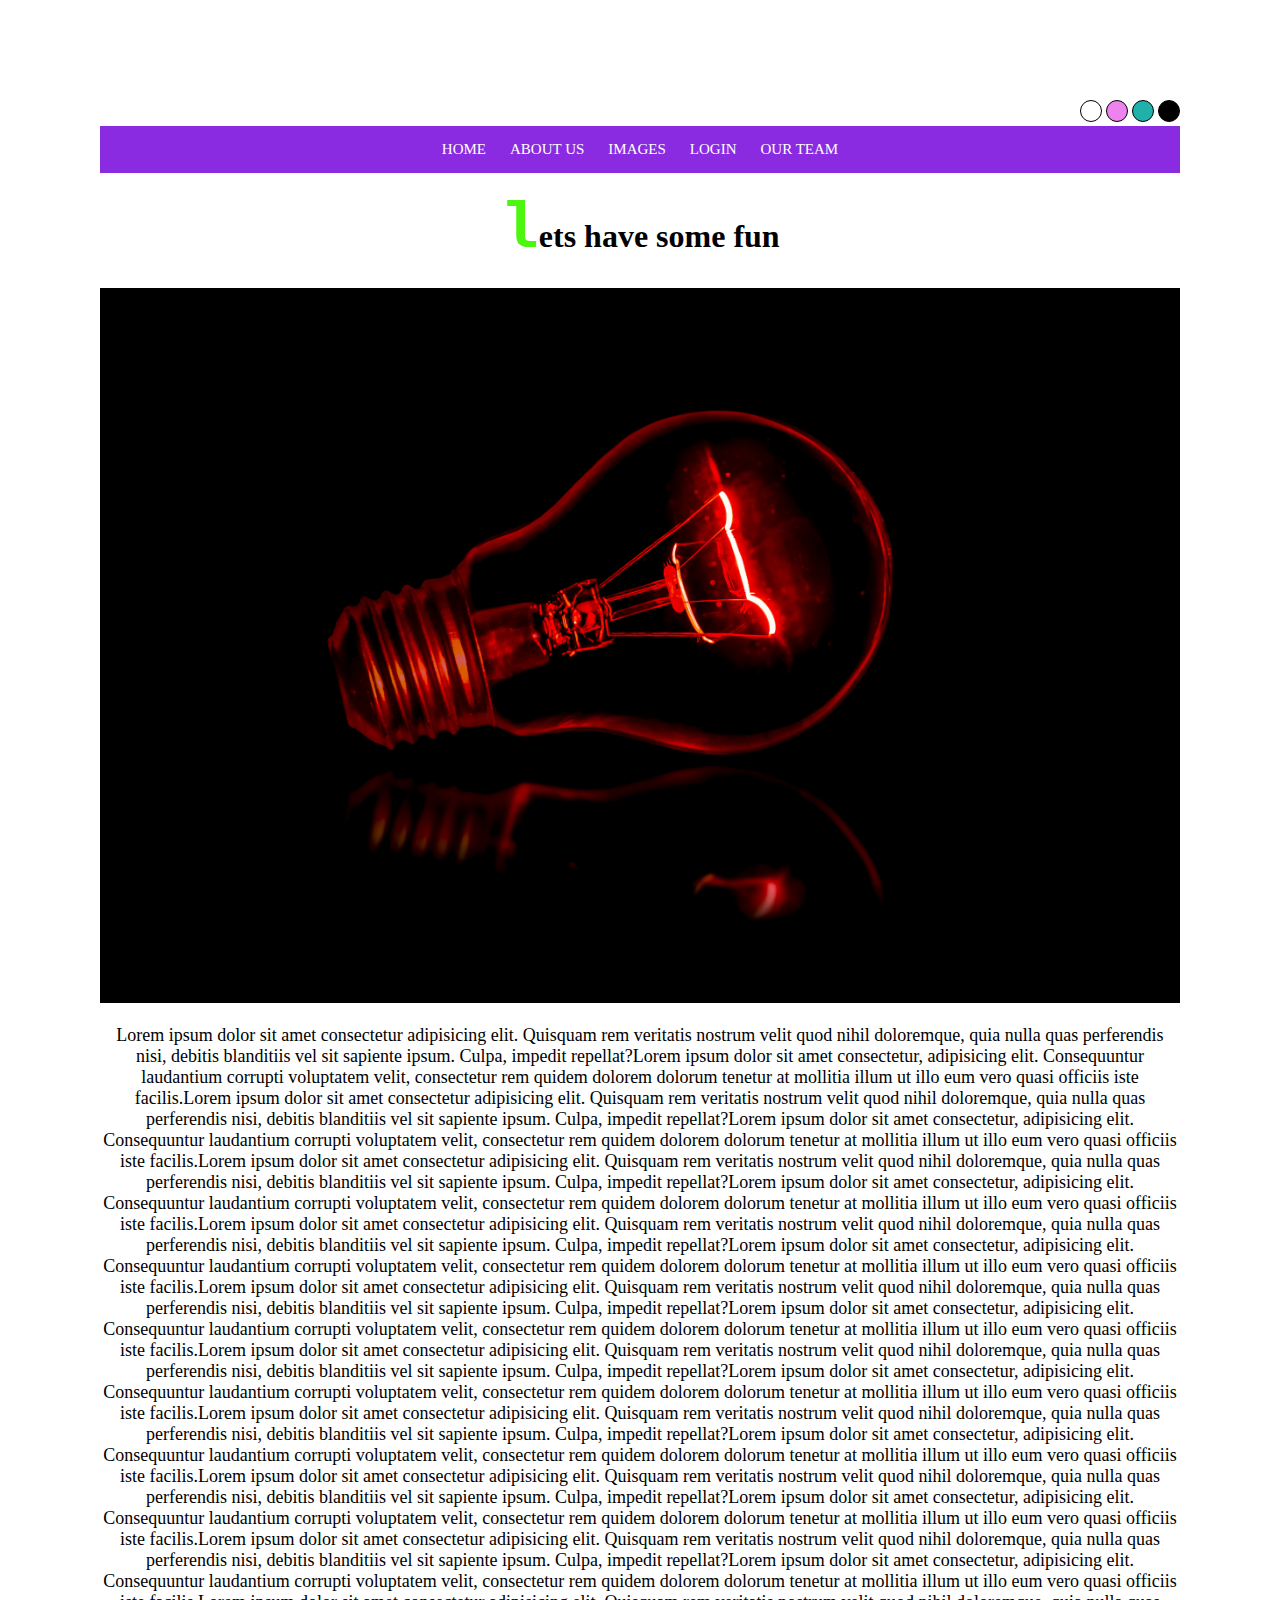
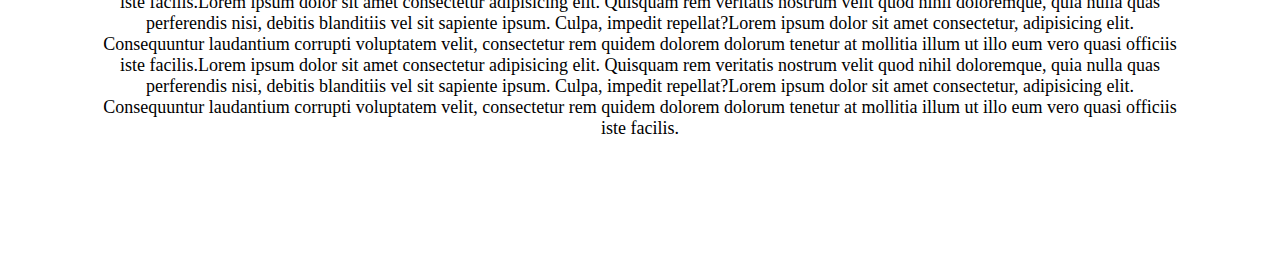
<file: backgroundChange/index.html>
<!DOCTYPE html>
<html lang="en">

<head>
    <meta charset="UTF-8">
    <meta http-equiv="X-UA-Compatible" content="IE=edge">
    <meta name="viewport" content="width=device-width, initial-scale=1.0">
    <title>BACKGROUND CHANGE</title>
    
    <link href="style.css" rel="stylesheet">
</head>

<body>
    <div class="colors">
        <span class="btn" id="white" onclick="change('white')"></span>
        <span class="btn" id="violet" onclick="change('violet')"></span>
        <span class="btn" id="lightseagreen" onclick="change('lightseagreen')"></span>
        <span class="btn" id="black" onclick="change('black')"></span>
    </div>

    <nav id="menu">
        <li>home</li>
        <li onclick="about()">about us</li>
        <li>images</li>
        <li>login</li>
        <li>our team</li>
    </nav>
    <div class="text">
        <h1 id="fun" class="txt">lets have some fun</h1>
        <img src="terry-vlisidis-WsEbnsnKbUE-unsplash.jpg" alt="spidy">
        <p id="text" class="txt">
            Lorem ipsum dolor sit amet consectetur adipisicing elit. Quisquam rem veritatis nostrum velit quod nihil
            doloremque,
            quia nulla quas perferendis nisi, debitis blanditiis vel sit sapiente ipsum. Culpa, impedit repellat?Lorem
            ipsum
            dolor sit amet consectetur, adipisicing elit. Consequuntur laudantium corrupti voluptatem velit,
            consectetur rem quidem dolorem dolorum tenetur at mollitia illum ut illo eum vero quasi officiis iste
            facilis.Lorem ipsum dolor sit amet consectetur adipisicing elit. Quisquam rem veritatis nostrum velit quod
            nihil
            doloremque,
            quia nulla quas perferendis nisi, debitis blanditiis vel sit sapiente ipsum. Culpa, impedit repellat?Lorem
            ipsum
            dolor sit amet consectetur, adipisicing elit. Consequuntur laudantium corrupti voluptatem velit,
            consectetur rem quidem dolorem dolorum tenetur at mollitia illum ut illo eum vero quasi officiis iste
            facilis.Lorem ipsum dolor sit amet consectetur adipisicing elit. Quisquam rem veritatis nostrum velit quod
            nihil
            doloremque,
            quia nulla quas perferendis nisi, debitis blanditiis vel sit sapiente ipsum. Culpa, impedit repellat?Lorem
            ipsum
            dolor sit amet consectetur, adipisicing elit. Consequuntur laudantium corrupti voluptatem velit,
            consectetur rem quidem dolorem dolorum tenetur at mollitia illum ut illo eum vero quasi officiis iste
            facilis.Lorem ipsum dolor sit amet consectetur adipisicing elit. Quisquam rem veritatis nostrum velit quod
            nihil
            doloremque,
            quia nulla quas perferendis nisi, debitis blanditiis vel sit sapiente ipsum. Culpa, impedit repellat?Lorem
            ipsum
            dolor sit amet consectetur, adipisicing elit. Consequuntur laudantium corrupti voluptatem velit,
            consectetur rem quidem dolorem dolorum tenetur at mollitia illum ut illo eum vero quasi officiis iste
            facilis.Lorem ipsum dolor sit amet consectetur adipisicing elit. Quisquam rem veritatis nostrum velit quod
            nihil
            doloremque,
            quia nulla quas perferendis nisi, debitis blanditiis vel sit sapiente ipsum. Culpa, impedit repellat?Lorem
            ipsum
            dolor sit amet consectetur, adipisicing elit. Consequuntur laudantium corrupti voluptatem velit,
            consectetur rem quidem dolorem dolorum tenetur at mollitia illum ut illo eum vero quasi officiis iste
            facilis.Lorem ipsum dolor sit amet consectetur adipisicing elit. Quisquam rem veritatis nostrum velit quod
            nihil
            doloremque,
            quia nulla quas perferendis nisi, debitis blanditiis vel sit sapiente ipsum. Culpa, impedit repellat?Lorem
            ipsum
            dolor sit amet consectetur, adipisicing elit. Consequuntur laudantium corrupti voluptatem velit,
            consectetur rem quidem dolorem dolorum tenetur at mollitia illum ut illo eum vero quasi officiis iste
            facilis.Lorem ipsum dolor sit amet consectetur adipisicing elit. Quisquam rem veritatis nostrum velit quod
            nihil
            doloremque,
            quia nulla quas perferendis nisi, debitis blanditiis vel sit sapiente ipsum. Culpa, impedit repellat?Lorem
            ipsum
            dolor sit amet consectetur, adipisicing elit. Consequuntur laudantium corrupti voluptatem velit,
            consectetur rem quidem dolorem dolorum tenetur at mollitia illum ut illo eum vero quasi officiis iste
            facilis.Lorem ipsum dolor sit amet consectetur adipisicing elit. Quisquam rem veritatis nostrum velit quod
            nihil
            doloremque,
            quia nulla quas perferendis nisi, debitis blanditiis vel sit sapiente ipsum. Culpa, impedit repellat?Lorem
            ipsum
            dolor sit amet consectetur, adipisicing elit. Consequuntur laudantium corrupti voluptatem velit,
            consectetur rem quidem dolorem dolorum tenetur at mollitia illum ut illo eum vero quasi officiis iste
            facilis.Lorem ipsum dolor sit amet consectetur adipisicing elit. Quisquam rem veritatis nostrum velit quod
            nihil
            doloremque,
            quia nulla quas perferendis nisi, debitis blanditiis vel sit sapiente ipsum. Culpa, impedit repellat?Lorem
            ipsum
            dolor sit amet consectetur, adipisicing elit. Consequuntur laudantium corrupti voluptatem velit,
            consectetur rem quidem dolorem dolorum tenetur at mollitia illum ut illo eum vero quasi officiis iste
            facilis.Lorem ipsum dolor sit amet consectetur adipisicing elit. Quisquam rem veritatis nostrum velit quod
            nihil
            doloremque,
            quia nulla quas perferendis nisi, debitis blanditiis vel sit sapiente ipsum. Culpa, impedit repellat?Lorem
            ipsum
            dolor sit amet consectetur, adipisicing elit. Consequuntur laudantium corrupti voluptatem velit,
            consectetur rem quidem dolorem dolorum tenetur at mollitia illum ut illo eum vero quasi officiis iste
            facilis.Lorem ipsum dolor sit amet consectetur adipisicing elit. Quisquam rem veritatis nostrum velit quod
            nihil
            doloremque,
            quia nulla quas perferendis nisi, debitis blanditiis vel sit sapiente ipsum. Culpa, impedit repellat?Lorem
            ipsum
            dolor sit amet consectetur, adipisicing elit. Consequuntur laudantium corrupti voluptatem velit,
            consectetur rem quidem dolorem dolorum tenetur at mollitia illum ut illo eum vero quasi officiis iste
            facilis.
        </p>

    </div>
    <div class="moveup" onclick="move()">
        <span>^</span>
    </div>

    <script src="script.js"></script>


</body>

</html>
</file>
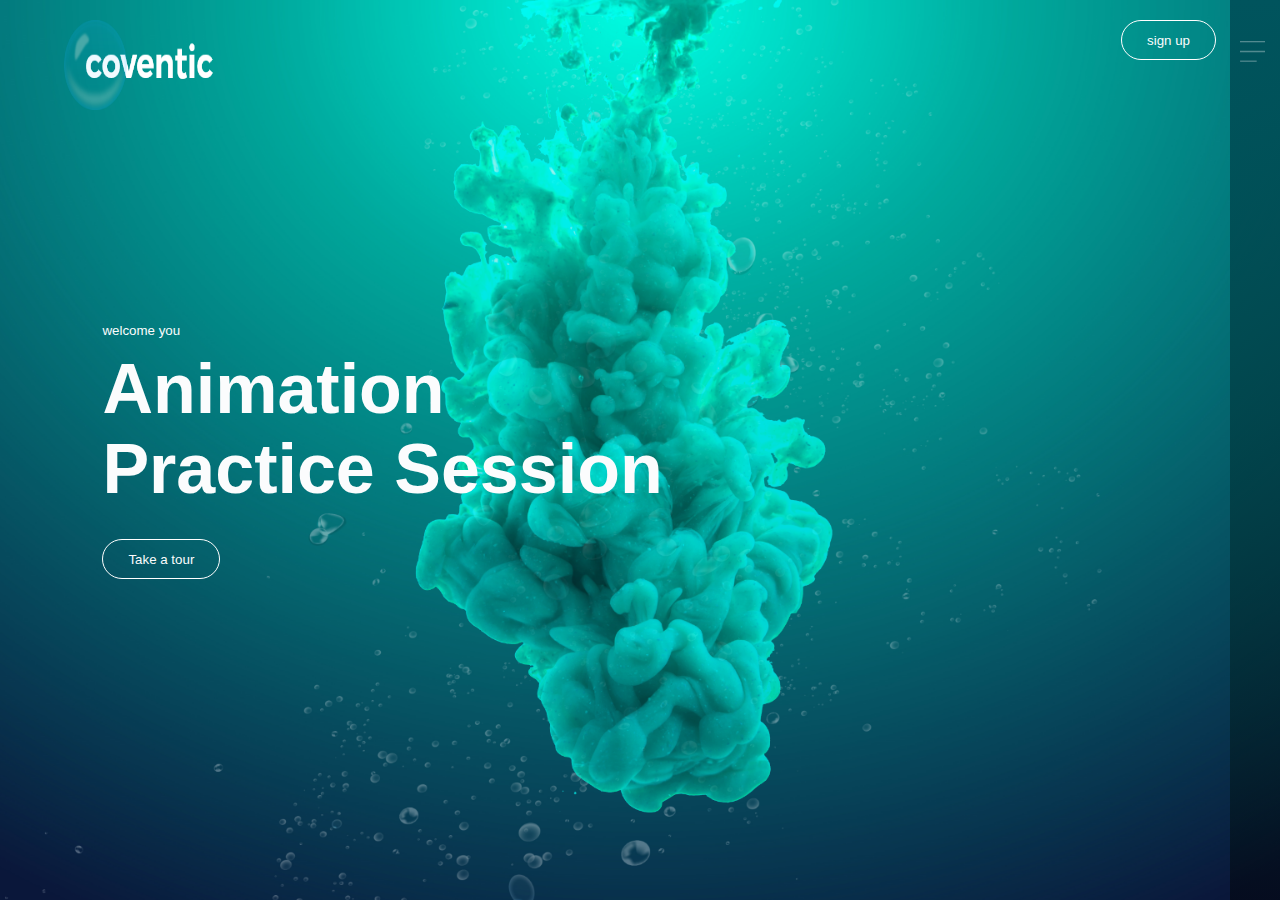
<file: BubbleAnimation/index.html>
<!DOCTYPE html>
<html lang="en">

<head>
    <meta charset="UTF-8">
    <meta name="viewport" content="width=device-width, initial-scale=1.0">
    <title>Animation</title>
    <link rel="stylesheet" href="index.css">
</head>

<body>
    <div class="main">
        <div class="navbar">

            <img src="images/logo.png " alt="logo" id="logo">
            <button class="button">sign up</button>

        </div>
        <div class="content">
            <small>welcome you</small>
            <h1>Animation <br>Practice Session</h1>
            <button type="button" class="button">Take a tour</button>
        </div>
        <div class="sidebar">
            <div class="menudiv">
                <img src="images/menu.png" onclick="clickMenu()" class="menu" id="menubutton">
                <img src="images/pngtree-vector-cross-icon-png-image_1020156-removebg-preview.png" onclick="closeMenu()" class="menu" id="closemenu">
            </div>
            <div id="link" class="links">
                <img src="images/fb.png">
                <img src="images/ig.png">
                <img src="images/tw.png">
                <img src="images/share.png">
                <img src="images/info.png">
            </div>


        </div>
        <div class="bubbles">
            <img src="images/bubble.png">
            <img src="images/bubble.png">
            <img src="images/bubble.png">
            <img src="images/bubble.png">
            <img src="images/bubble.png">
            <img src="images/bubble.png">
            <img src="images/bubble.png">
        </div>
    </div>
    <script src="functionality.js"></script>

</body>

</html>
</file>
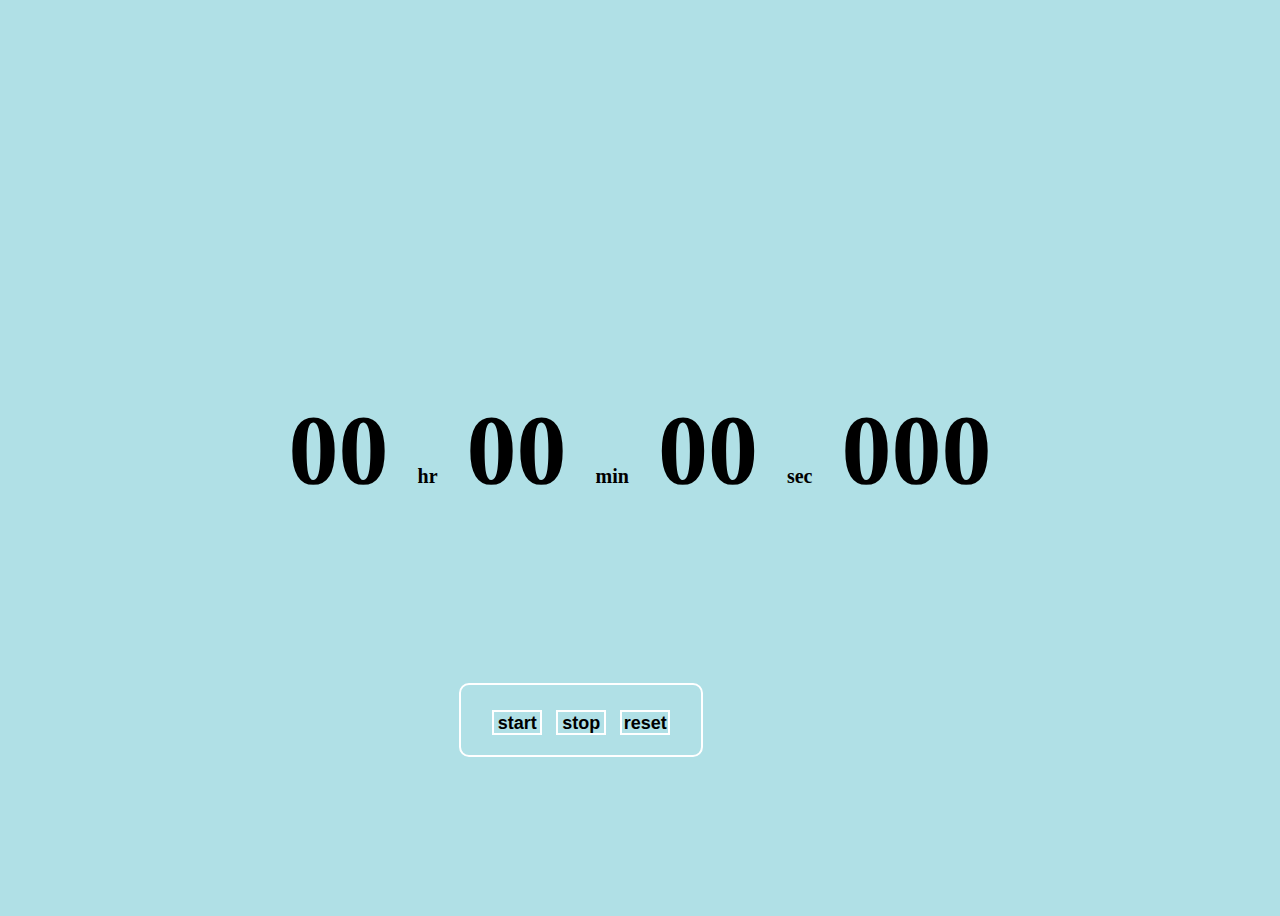
<file: stopWatch/index.html>
<!DOCTYPE html>
<html lang="en">

<head>
    <meta charset="UTF-8">
    <meta http-equiv="X-UA-Compatible" content="IE=edge">
    <meta name="viewport" content="width=device-width, initial-scale=1.0">
    <title>stopwatch</title>
    <link href="style.css" rel="stylesheet">


<body>
    <div>
        <div id="container">
            <span class="digits" id="hour">00</span>
            <span class="time">hr</span>
            <span class="digits" id="min">00</span>
            <span class="time">min</span>
            <span class="digits" id="sec">00</span>
            <span class="time">sec</span>
            <span class="digits" id="msec">000</span>
        </div>
        <br>
        <div>
            <div class="button">
                <button  id="start" onclick="start()">start</button>
                <button  id="stop" onclick="stop()">stop</button>
                <button  id="reset" onclick="reset()">reset</button>
            </div>
        </div>
    </div>
    <script src="script.js"></script>


</body>

</html>
</file>
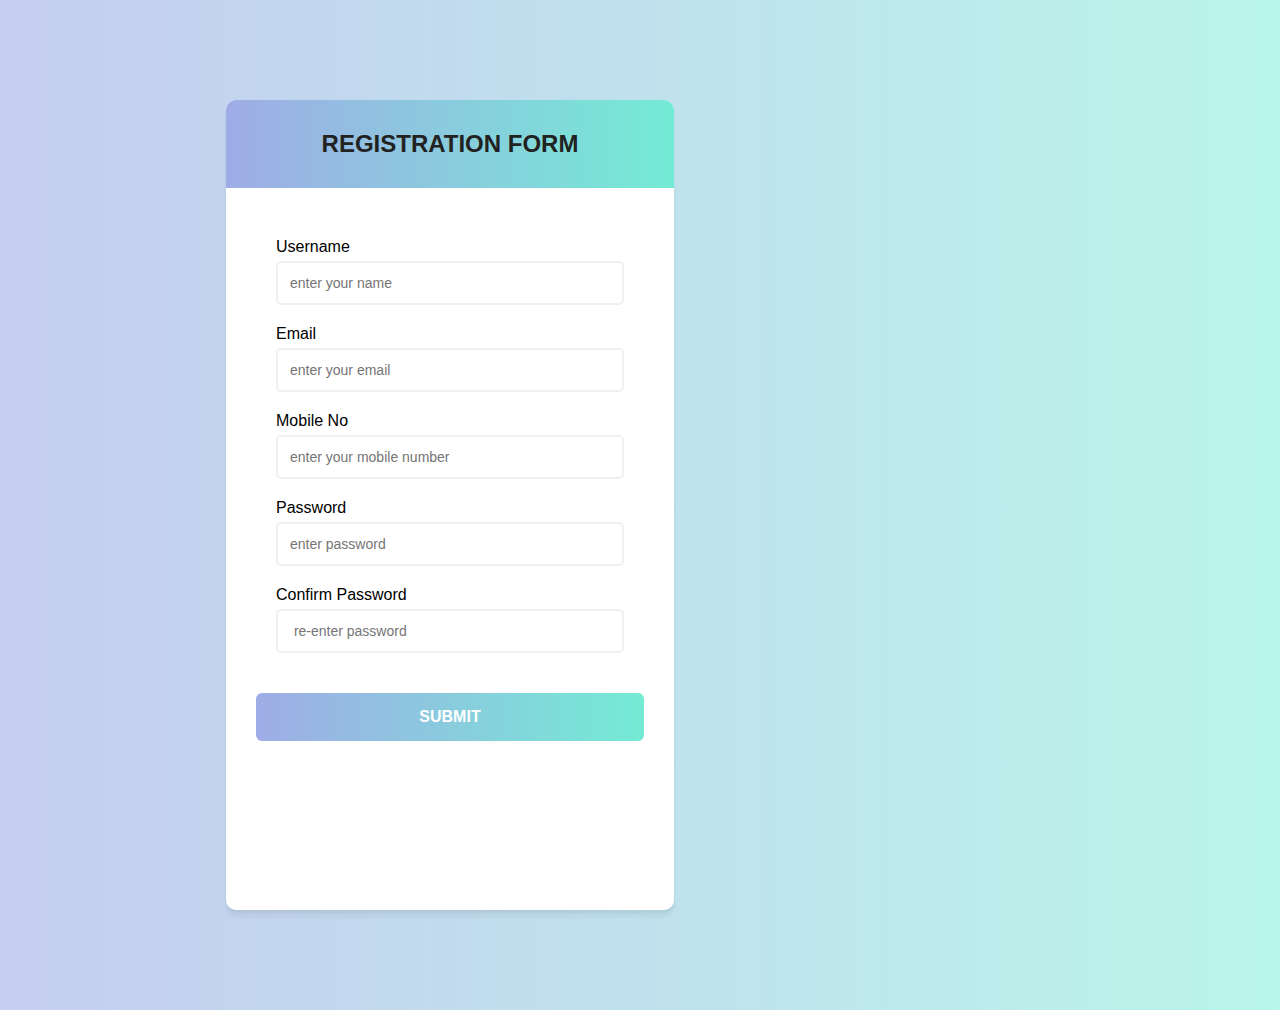
<file: formValidation/test.html>
<!DOCTYPE html>
<html lang="en">
<head>
    <meta charset="UTF-8">
    <meta name="viewport" content="width=device-width, initial-scale=1.0">
    <title>Registration Form</title>
    <link rel="stylesheet" href="https://cdnjs.cloudflare.com/ajax/libs/font-awesome/6.4.2/css/all.min.css" 
    integrity="sha512-z3gLpd7yknf1YoNbCzqRKc4qyor8gaKU1qmn+CShxbuBusANI9QpRohGBreCFkKxLhei6S9CQXFEbbKuqLg0DA=="
    crossorigin="anonymous" referrerpolicy="no-referrer" />
    <link rel="stylesheet" href="style.css">
    
</head>
<body>
    <div class="container">
        <div class="header"><h2>Registration Form</h2></div>
        <form class="form " id="form">
            <div class="form-control">
                <label>Username</label>
                <input type="text" name="" id="username" placeholder="enter your name" autocomplete="off">
                <i class="fa-solid fa-circle-check"></i>
                <i class="fa-solid fa-circle-exclamation"></i>
                <small>ERROR MSG</small>
            </div>
            <div class="form-control">
                <label>Email</label>
                <input type="text" name="" id="email" placeholder="enter your email"autocomplete="off">
                <i class="fa-solid fa-circle-check"></i>
                <i class="fa-solid fa-circle-exclamation"></i>
                <small>ERROR MSG</small>
            </div>
            
            <div class="form-control">
                <label>Mobile No</label>
                <input type="text" name="" id="mobile" placeholder="enter your mobile number"autocomplete="off">
                <i class="fa-solid fa-circle-check"></i>
                <i class="fa-solid fa-circle-exclamation"></i>
                <small>ERROR MSG</small>
            </div>
            
            <div class="form-control">
                <label>Password</label>
                <input type="text" name="" id="password" placeholder="enter password"autocomplete="off">
                <i class="fa-solid fa-circle-check"></i>
                <i class="fa-solid fa-circle-exclamation"></i>
                <small>ERROR MSG</small>
            </div>
            
            <div class="form-control">
                <label>Confirm Password</label>
                <input type="text" name="" id="cpassword" placeholder=" re-enter password"autocomplete="off">
                <i class="fa-solid fa-circle-check"></i>
                <i class="fa-solid fa-circle-exclamation"></i>
                <small>ERROR MSG</small>
            </div>
            <input type="submit"  value="submit" class="btn" name="">
            
            
        </form>
        <div class="welcome">
             <h1 id="msg"></h1>
        </div>

    </div>
    
    <script src="script.js"></script>
    

    
</body>
</html>
</file>
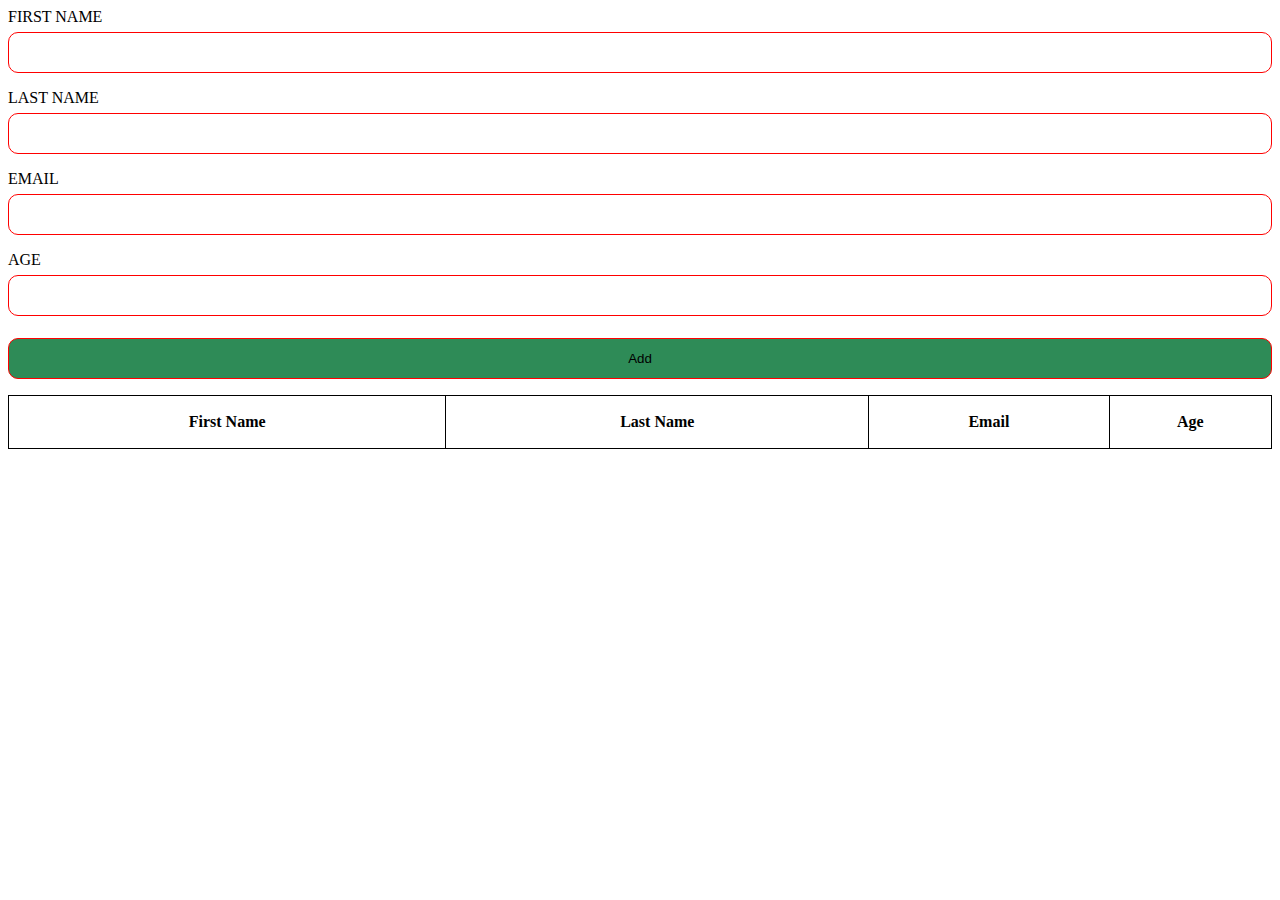
<file: TableForm/tableform.html>
<!DOCTYPE html>
<html>

<head>
	<title>DATA</title>
	<link rel="stylesheet" href="main.css">
</head>

<body>

	<div class="container'23">
		<label for="fname">FIRST NAME</label>
		<input type="text" name="fname" id="fname">
		<label for="lname">LAST NAME</label>
		<input type="text" name="lname" id="lname">
		<label for="email">EMAIL</label>
		<input type="text" name="email" id="email">
		<label for="age">AGE</label>
		<input type="text" name="age" id="age">
		<input type="button" name="button" id="btn" value="Add" onclick="AddRow()">


	</div>

	<table id="show">
		
		<tr>
			<th>First Name</th>
			<th>Last Name</th>
			<th>Email</th>
			<th>Age</th>
		</tr>

	</table>


	<script src="script.js">

	

	</script>
</body>

</html>
</file>
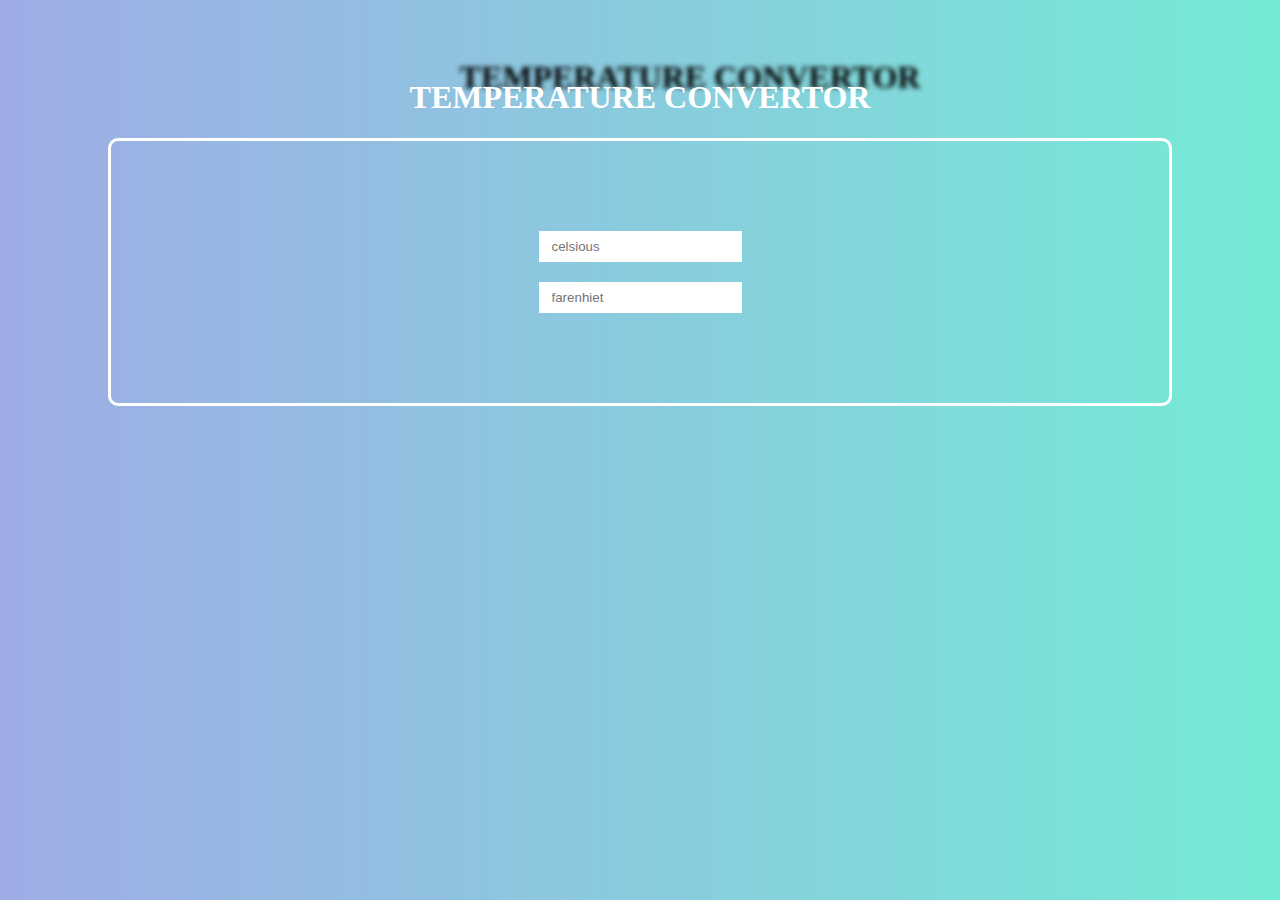
<file: temperaturConverter/temperatureconvertor.html>
<!DOCTYPE html>
<html lang="en">

<head>
    <meta charset="UTF-8">
    <meta http-equiv="X-UA-Compatible" content="IE=edge">
    <meta name="viewport" content="width=device-width, initial-scale=1.0">
    <title>TEMPERATURE CONVERTOR</title>
    <link href="style.css " rel="stylesheet">
</head>

<body>
    <div class="title">
        <h1>TEMPERATURE CONVERTOR</h1>
    </div>
    <div class="container">
        <div class="temp">
            <input id="cel" type="number" placeholder="celsious" value="" class="inp" >
        </div>
        <div class="temp">
            <input id="faren" type="number" placeholder="farenhiet" value=" " class="inp" >
        </div>

    </div>
    <script src="script.js">
        
    </script>
</body>

</html>
</file>
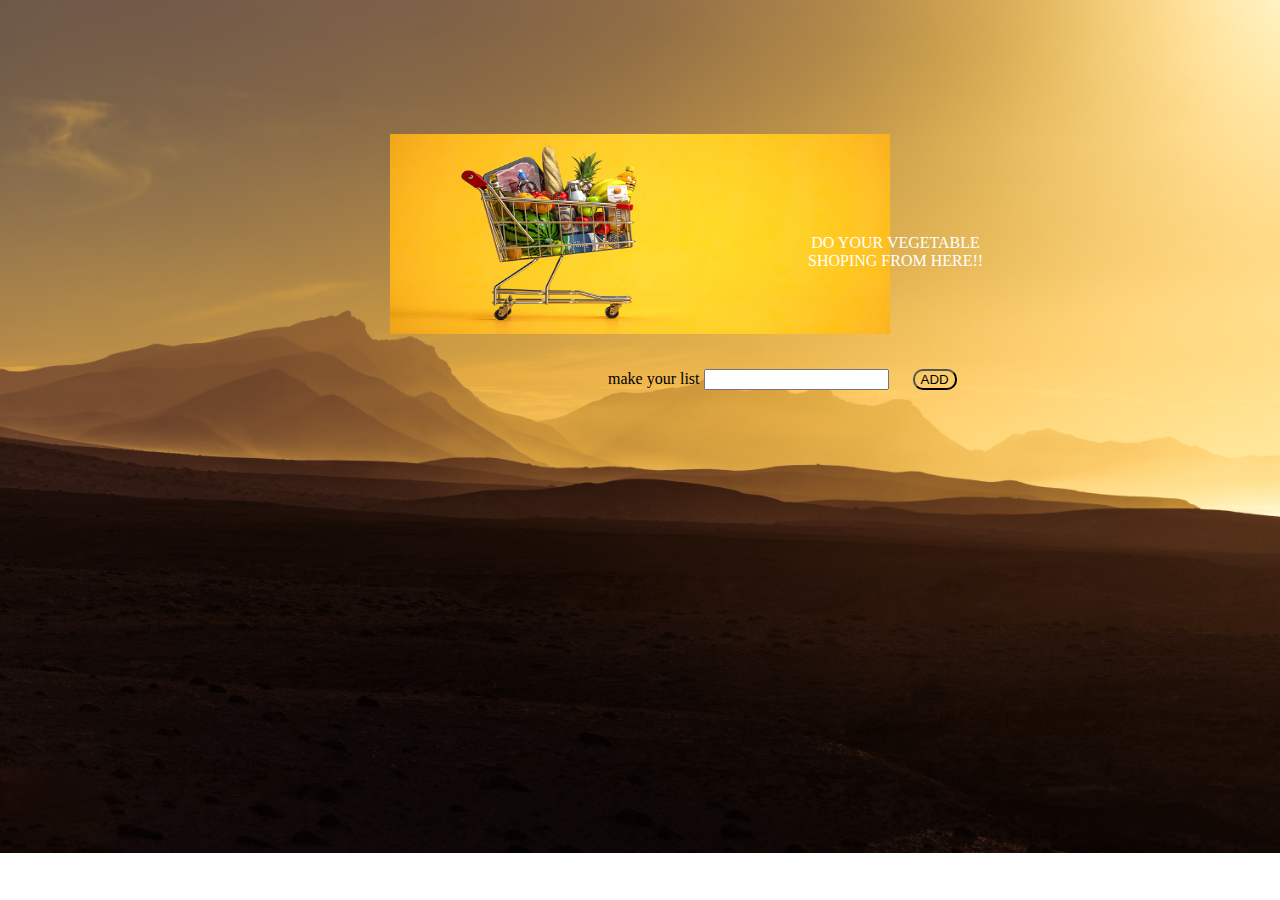
<file: ToDoList/marketList.html>
<!DOCTYPE html>
<html lang="en">

<head>
    <meta charset="UTF-8">
    <meta http-equiv="X-UA-Compatible" content="IE=edge">
    <meta name="viewport" content="width=device-width, initial-scale=1.0">
    <title>Market List</title>
    <style>
        body {

            background-image: url(" backgroundImage.jpg");
            background-size: cover;
            background-repeat: no-repeat;
        }

        img {
            display: block;
            margin-left: auto;
            margin-right: auto;
            margin-top: auto;
            height: 200px;
            width: 500px;
        }

        .container {
            position: relative;
            text-align: center;
            color: white;
        }

        .bottom {
        
            position: absolute;
            top: 150px;
            left: 850px;
            transform: translate(-50px, -50px);

        }
        .button{
            background:transparent;
            border-radius: 10px;
        }
        .button:hover{
            border-color: white;
         
        }

        .in {
            color: black;
            position: relative;
            top: 35px;
            left: 600px;
            size: 100px;


        }

        .tl {
            color: white;
            position: relative;
            top: 35px;
            left: 620px;
            size: 100px;




        }
        button{
            margin-left: 20px;

        }
        
    </style>
</head>

<body>
    <br><br><br><br><br><br><br>
    <div class="container">
        <img src="istockphoto-1316968335-170667a.jpg" alt="foff">
        <div class="bottom">
            DO YOUR VEGETABLE <br>
            SHOPING FROM HERE!!
        </div>
    </div>
    <div class="in">

        <label for="list">make your list</label>
        <input type="text" name="list" id="list" onfocus=" this.value=''" >
        <button  class="button"  onclick="makelist()">ADD</button>
    </div>
    <div class="tl">
        <ul id="mylist">
            
        </ul>
    </div>
    <script>
        function makelist() {
            var node = document.createElement("li");
            node.textContent = document.getElementById("list").value;
            // var btn = document.createElement("button");
            // btn.textContent = "delete";
            // btn.addEventListener('click', () => node.remove());
            // node.appendChild(btn);
             let check=document.createElement("input");
             check.type="checkbox";
             check.id="newinput";
            //let what=document.getElementById("newinput").value;
            //  if(document.getElementById("newinput").value !=null){
            //     if(document.getElementById("newinput").value==true){
            //         node.remove();
            //     }
            
             
             node.appendChild(check);

            document.getElementById("mylist").appendChild(node);
            //if we donot want to use next line then use onfocus in input tag properties.
            //document.getElementById("list").value=" ";
        

        }
    </script>

</body>

</html>
</file>
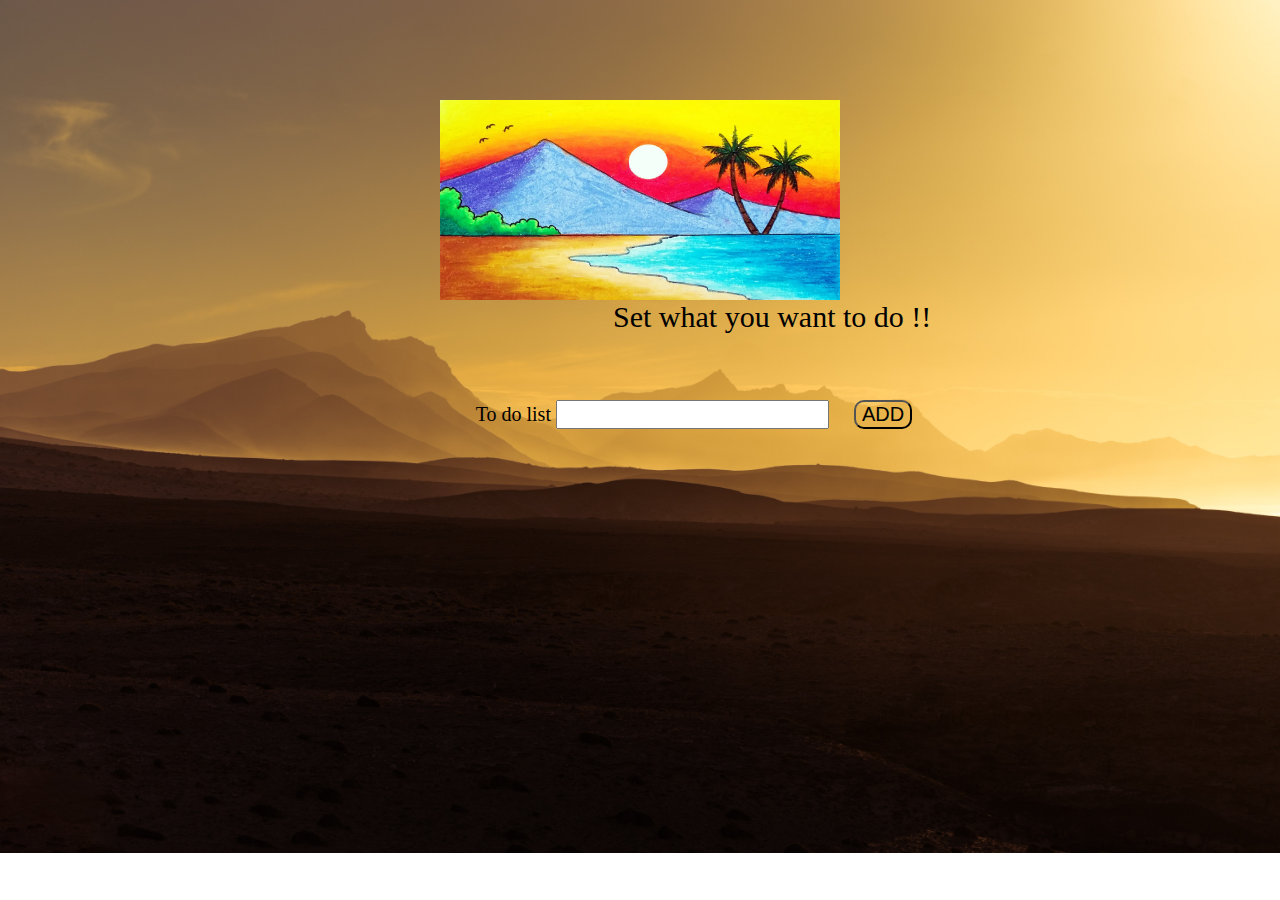
<file: ToDoList/toDoList.html>
<!DOCTYPE html>
<html lang="en">

<head>
    <meta charset="UTF-8">
    <meta http-equiv="X-UA-Compatible" content="IE=edge">
    <meta name="viewport" content="width=device-width, initial-scale=1.0">
    <title>TO DO LIST</title>
    <link href="style.css" rel="stylesheet">
</head>

<body>
    <div class="main">


        <div class="container">
            <img src="image.jpg" alt="img">
            <div class="bottom">
                Set what you want to do !!
            </div>
        </div>

        <div class="in">

            <label for="list"> To do list</label>
            <input type="text" name="list" id="list" onfocus=" this.value=''">
            <button class="button" onclick="makelist()">ADD</button>
            <div class="tl">
                <ul id="mylist">
    
                </ul>
            </div>
        </div>

    </div>

    <script>
        function makelist() {
            var node = document.createElement("li");
            node.textContent = document.getElementById("list").value;
            var btn = document.createElement("button");
            btn.textContent = "done";
            btn.style.background="transparent";
            btn.addEventListener('click', () => node.style.textDecorationLine = "line-through");
            node.appendChild(btn);
            document.getElementById("mylist").appendChild(node);
            //if we donot want to use next line then use onfocus in input tag properties.
            //document.getElementById("list").value=" ";

        }
    </script>

</body>

</html>
</file>
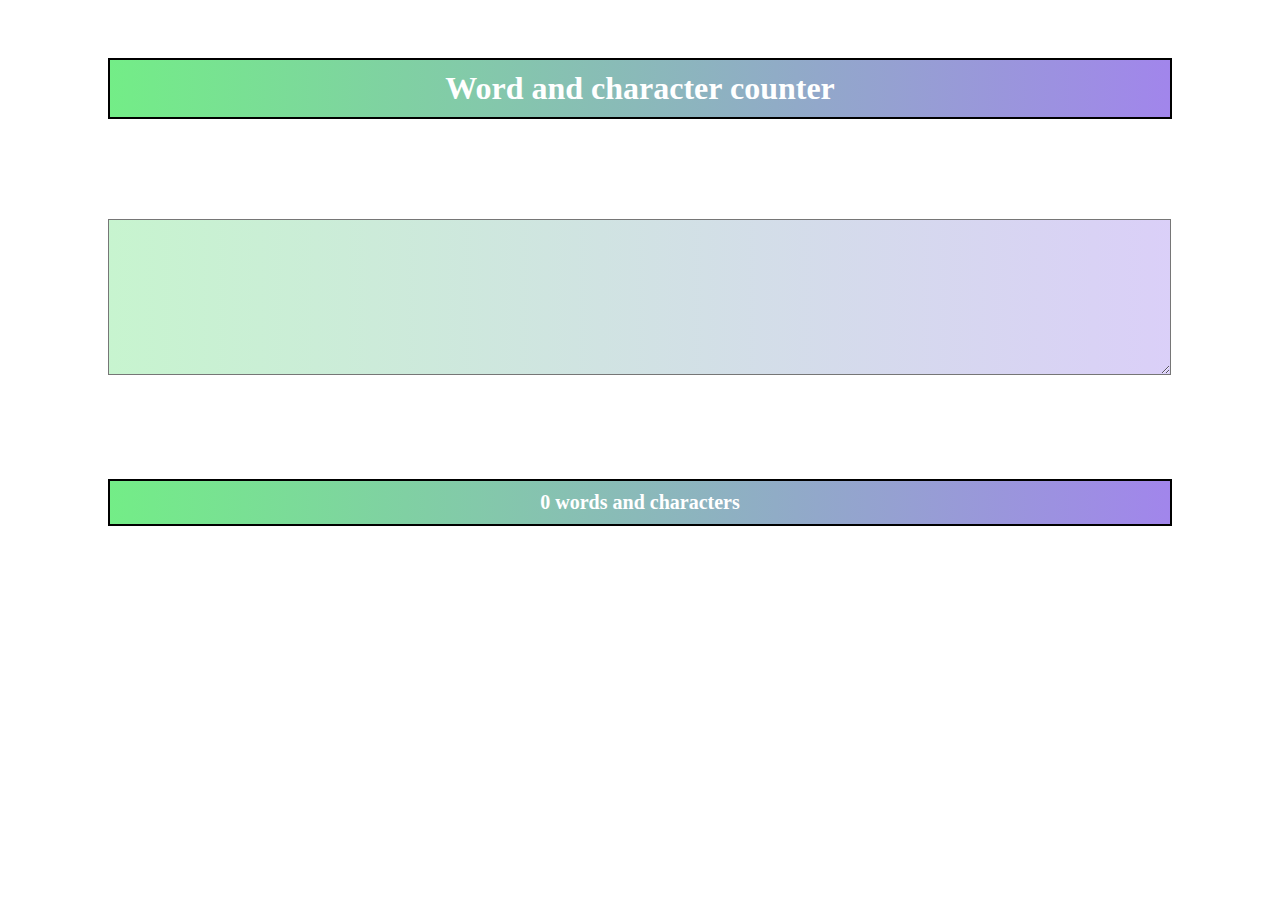
<file: wordCount/wordcount.html>
<!DOCTYPE html>
<html lang="en">

<head>
    <meta charset="UTF-8">
    <meta http-equiv="X-UA-Compatible" content="IE=edge">
    <meta name="viewport" content="width=device-width, initial-scale=1.0">
    <title>Word Counter</title>
   <link href="style.css" rel="stylesheet">
</head>

<body>
    <h1>Word and character counter</h1>

    <textarea id="textbox" cols="30" rows="10"></textarea>

    <p>

        <span id="word">0</span> words and

        <span id="char"></span> characters

    </p>
    <script src="script.js">
        

    </script>

</body>

</html>
</file>
<file: backgroundChange/style.css>
body {
    margin: 0px;
    padding: 100px 100px;
    scroll-behavior: smooth                     ;
}

h1 {
    text-align: center;
}

img {
    width: 100%;
    height: auto;
    margin: 0 auto;
}

p {
    font-size: 18px;
    text-align: center;
}


.btn {
    border: 1px solid black;
    width: 20px;
    height: 20px;
    display: inline-block;
    border-radius: 50%;
}

.text h1::first-letter {
    color: rgb(76, 246, 14);
    font-size: 2.0em;
    font-family: 'Courier New', Courier, monospace;
}

#white {
    background-color: white;
}

#violet {
    background-color: violet;

}

#lightseagreen {
    background-color: lightseagreen;
}

#black {
    background-color: black;

}

.colors {
    text-align: right;
}

#menu {
    background-color: blueviolet;
    text-align: center;

}

#menu li {
    display: inline-block;
    padding: 15px 10px;
    color: white;
    font-size: 15px;
    text-transform: uppercase;
}

#menu li:hover {
    color: black;
}

.sticky {
    position: fixed;
    top: 0;
    left: 0;
    width: 100%;
}
.moveup{
    text-align: center;
    padding: 2px;
    border: 2px solid black;
    height: 35px;
    width: 35px;
    position: fixed;
    right:20px;
    bottom: 20px;
    visibility: hidden;
}
.moveup.appear{
    visibility: visible;
}
.moveup span{
  
   font-size: 50px;
   font-weight: bolder;
   cursor: pointer;
}
</file>
<file: BubbleAnimation/index.css>
*{
    margin: 0;
    padding: 0;
    font-family: sans-serif;
}

.main{
    width: 100%;
    height: 100vh;
    background-image: url(images/background.png);
    background-size: cover;
    background-position: center;
    position: relative;
    overflow: hidden;
  
    
}
#logo{
    width: 150px;
    cursor: pointer;
    /* content-visibility: hidden; */
}
.navbar{
    width: 90%;
    height: 10%;
    margin:auto;    
    margin-top: 20px;
    display: flex;
    align-content: center;
    justify-content: space-between;
    

}
.button{
    color: #fbfcfd;
    padding: 10px 25px;
    background: transparent;
    border: 1px solid #fff;
    border-radius: 20px;
    outline: none;
    cursor: pointer;
    height: 40px;
}
.content{
    color: #fbfcfd;
    position: absolute;
    top: 50%;
    left: 8%;
    transform: translateY(-50%);
    z-index: 2;
}
h1{
    font-size: 70px;
    margin: 10px 0 30px;
    line-height: 80px;
}
.sidebar{
    width: 50px;
    height: 100vh;
    background: linear-gradient(#00545d ,#0007);
    position: absolute;
    right: 0;
    top: 0;
}
.menu{
    /* position: absolute; */
    display: block;
    width: 25px;
    margin: 40px auto 100px;
    cursor: pointer;

}
.menudiv{
    position: relative;
}
#menubutton{
    position: absolute;
    top: -39px;
    left: 10px;
}
#closemenu{

    visibility: hidden;
    scale: 1.25;
    
}
.links{
    /* animation:fadeout 3s linear;   */
    visibility: hidden;  
}



.links img{
    width: 30px;
    margin: 30px 10px ;
    cursor: pointer;
    text-align: center;
    transform: translateY(-50%);
}
.bubbles img{
    width: 50px;
    animation: bubble 7s linear infinite;


}
.bubbles{
    width: 100%;
    display: flex;
    align-items: center;
    justify-content: space-around;
    position: absolute;
    bottom: -70px;

}
@keyframes bubble{
0%{
    transform: translateY(0);
    opacity: 0;
}
50%{
   
    opacity: 1;
}
70%{
    
    opacity: 1;
}
100%{
    transform: translateY(-80vh);
    opacity: 0;
}
}
.bubbles img:nth-child(1){
    animation-delay: 2s;
    width: 25px;
}
.bubbles img:nth-child(2){
    animation-delay: 1s;
    width: 35px;
}
.bubbles img:nth-child(3){
    animation-delay: 4s;
    width: 40px;
}
.bubbles img:nth-child(4){
    animation-delay: 3s;
}
.bubbles img:nth-child(5){
    animation-delay: 6s;
    width: 35px;
}
.bubbles img:nth-child(6){
    animation-delay: 2s;
    width: 25px;
}
.bubbles img:nth-child(7){
    animation-delay: 3s;
    width: 10px;
}

@keyframes fadeout{
    0%{
        opacity: 0;
    }
    50%{
       
        opacity: .5;
    }
    70%{
        
        opacity: .75;
    }
    100%{
        opacity: 1;
    }

}
</file>
<file: stopWatch/style.css>
body {
    background-color: powderblue;
    display: flex;
    justify-content: center;
    align-items: center;
    height: 100vh;
    position: relative;



}

#container {
    margin: auto auto;
    padding: 100px 100px;
}

.digits {
    font-size: 100px;
    font-weight: bold;
    margin: 20px;
    padding: 5px;
}

.time {
    font-size: 20px;
    font-weight: bold;
}

.button {
    position: absolute;
    top: 75%;
    right: 45%;
    height: 30px;
    width: 200px;
    border: 2px solid white;
    border-radius: 10px;
    justify-content: center;
    align-items: center;
    text-align: center;
    padding: 20px;
   
}
.button button{
    margin: 5px;
    height: 25px;
    width: 50px;
    font-weight: bolder;
    font-size: large;
    padding: 1px;
    background: transparent;
    border: 2px solid white;
}
.button button:hover{
    scale: 1.2;
    transition-duration:1s;
    border:2px solid black;
    transition-delay: 0.5s;
   
    
}
.button:hover{
    border:2px solid black;
    transition-delay: 0.5s;
    transition-duration: 1s ;
    
}
</file>
<file: formValidation/style.css>
* {
    margin: 0;
    padding: 0;
    box-sizing: border-box;
}

:root {
    --myfont: sans-serif;
    --my-btn-font: sans-serif;
    --lg-lightcolor: linear-gradient(to left, rgba(116, 235, 213, 0.5), rgba(159, 172, 230, 0.6));
    --lg-color: linear-gradient(to left, #74ebd5, #9face6);

}

body {
    background-image: var(--lg-lightcolor);
    background-size: 100%;
    background-repeat: no-repeat;
    font-family: sans-serif;
    display: flex;
    align-items: center;
    justify-content: center;
    min-height: 100vh;
    width: 100vh;
    padding: 100px;
}

.container {
    background-color: #fff;
    border-radius: 10px;
    -webkit-border-radius: 10px;
    box-shadow: 0 2.8px 2.2px rgba(0, 0, 0, 0.034), 0 6.7px 5.3px rgba(0, 0, 0, 0.048);
    overflow: hidden;
    width: calc(100vw - 65vw);
    max-width: 100%;
    height: 90vh;
    max-height: 80%;



}

.header {
    background: var(--lg-color);
    padding: 30px 0;
}

.header h2 {
    color: #222;
    font-family: sans-serif;
    font-size: 24px;
    text-align: center;
    text-transform: uppercase;
}

.form {
    padding: 30px;

}

.form-control {
    margin: 20px;
    position: relative;
}

.form-control label {
    display: inline-block;
    margin-bottom: 5px;

}

.form-control input {
    width: 100%;
    border: 2px solid #f0f0f0;
    border-radius: 5px;
    display: block;
    font-size: 14px;
    padding: 12px;

}

.form-control input:focus {
    outline: 0;
    border-color: #777;
}

.form-control.success input {
    border-color: #2ecc71;
}

.form-control.error input {
    border-color: #e74c3c;

}

.form-control i {
    position: absolute;
    right: 8px;
    top: 38px;
    visibility: hidden;
}

.form-control small {
    color: #e74c3c;
    position: absolute;
    bottom: -15px;
    left: 5px;
    visibility: hidden;


}

.form-control.error small {
    visibility: visible;
}

.form-control.success i.fa-circle-check {
    visibility: visible;
    color: #2ecc71;
}

.form-control.error i.fa-circle-exclamation {
    color: #e74c3c;
    visibility: visible;
}



.form .btn {
    background: var(--lg-color);
    border-radius: 6px;
    border: none;
    outline: none;
    color: #fff;
    font-family: sans-serif;
    font-size: 16px;
    padding: 15px 0;
    margin-top: 20px;
    font-weight: bold;
    text-transform: uppercase;
    transition: all 1s ease;
    width: 100%;
}

.form .btn:hover {
    background: linear-gradient(to right, #74ebd5, #9face6);
}

.welcome {
    position: absolute;
    right: 20%;
    top: 50%;

}

#msg {
    transition: scale 2s;
    color: black;

    opacity: 70%;
    /* text-shadow: 5px 5px 10px black; */
    text-align: center;
    font-size: xx-large;
}

@media(max-width:998px) {
    .container {
        width: calc(100vw - 35vw);
        max-width: 100%;
    }
}

.dots:after {
    content: ' .';
    animation: dots 1s steps(5, end) infinite;
}

@keyframes dots {

    0%,
    20% {
        color: lightseagreen;
        text-shadow: .25em 0 0 rgba(0, 0, 0, 0),
            .5em 0 0 rgba(0, 0, 0, 0);
    }

    40% {
        color: lightseagreen;
        text-shadow: .25em 0 0 rgba(0, 0, 0, 0),
            .5em 0 0 rgba(0, 0, 0, 0);
    }

    60% {

        text-shadow: .25em 0 0 lightseagreen,
            .5em 0 0 rgba(0, 0, 0, 0);
    }

    80%,
    100% {

        text-shadow: .25em 0 0 lightseagreen,
            .5em 0 0 lightseagreen;
    }
}
</file>
<file: TableForm/main.css>
.container{
    border-radius: 5px;
    background-color: blanchedalmond;
    padding: 20px;
    margin-left: auto;
    margin-right: auto;
    display: ruby;
  
  }
  input {
    width: 100%;
    padding: 12px;
    border: 1px solid red;
    border-radius: 10px;
    box-sizing: border-box;
    margin-top: 6px;
    margin-bottom: 16px;
    resize: vertical;
  }
  #btn{
      cursor: pointer;
      background-color: seagreen;
  }
  table, td, th {
    border: 1px solid black;
  }
  
  table {
    border-collapse: collapse;
    width: 100%;
  }
  
  th {
    height: 50px;
  }
</file>
<file: temperaturConverter/style.css>
body{
    padding: 50px 100px;
    background: linear-gradient(to left, #74ebd5, #9face6);
    
}
h1 {
    text-align: center;
}




.container {
  
   
    padding: 80px;
    
    background-color:linear-gradient(to right, rgba(116, 235, 213, 0.5), rgba(159, 172, 230, 0.6));
    text-align: center;
    border: 3px solid white;
    border-radius: 10px;
   
}
.inp{
    padding: 5px 10px;
    margin: 10px;
    border: 3px solid white;
    
}
.inp:focus{
border-color:linear-gradient(to right, rgba(116, 235, 213, 0.5), rgba(159, 172, 230, 0.6));
}
.title h1{
    color: white;
    font-weight: bolder;
    text-shadow: 50px -20px 5px black;
}
</file>
<file: ToDoList/style.css>
body {


    background-image: url(" backgroundImage.jpg");
    background-size: cover;
    background-repeat: no-repeat;
}
.main{
    position: relative;
    margin-top: 100px;
}
img {
   
    display: block;
    margin-left: auto;
    margin-right: auto;
    margin-top: auto;
    height: 200px;
    width: 400px;
}

.container {
    box-shadow: 5px;
    position: relative;
    text-align: center;
    color: white;
}

.bottom {
    
    font-size: 30px;
    color: black;
    position: absolute;
    top: 250px;
    left: 655px;
    transform: translate(-50px, -50px);

}
.button{
    background:transparent;
    border-radius: 10px;
}
.button:hover{
    border-color: white;
 
}

.in {
    color: black;
    position: absolute;
    top: 300px;
    left: 37%;
    font-size: 20px;


}

.tl {
   color: white;

}
button{
    margin-left: 20px;
    font-size: 20px;

}
.in input{
    font-size:  20px;
}
</file>
<file: wordCount/style.css>
body {

    padding: 50px 100px;

}



h1 {

    text-align: center;

    background:linear-gradient(to left, rgba(68, 13, 216, 0.5), rgba(22, 225, 55, 0.6)); 

    color: white;



    padding: 10px;

    margin: 0px;
    border: 2px solid black;
    margin-bottom: 100px;
}

#textbox {

    width: 99.3%;

    background:linear-gradient(to left, rgba(182, 160, 241, 0.5), rgba(162, 237, 175, 0.6)); 
    margin-bottom: 100px;

}

P {
    text-align: center;

    background:linear-gradient(to left, rgba(68, 13, 216, 0.5), rgba(22, 225, 55, 0.6)); 

    font-size: 20px;

    font-weight: bold;
    color: white;
    padding: 10px;

    margin: 0px;
    border: 2px solid black;

}
</file>
